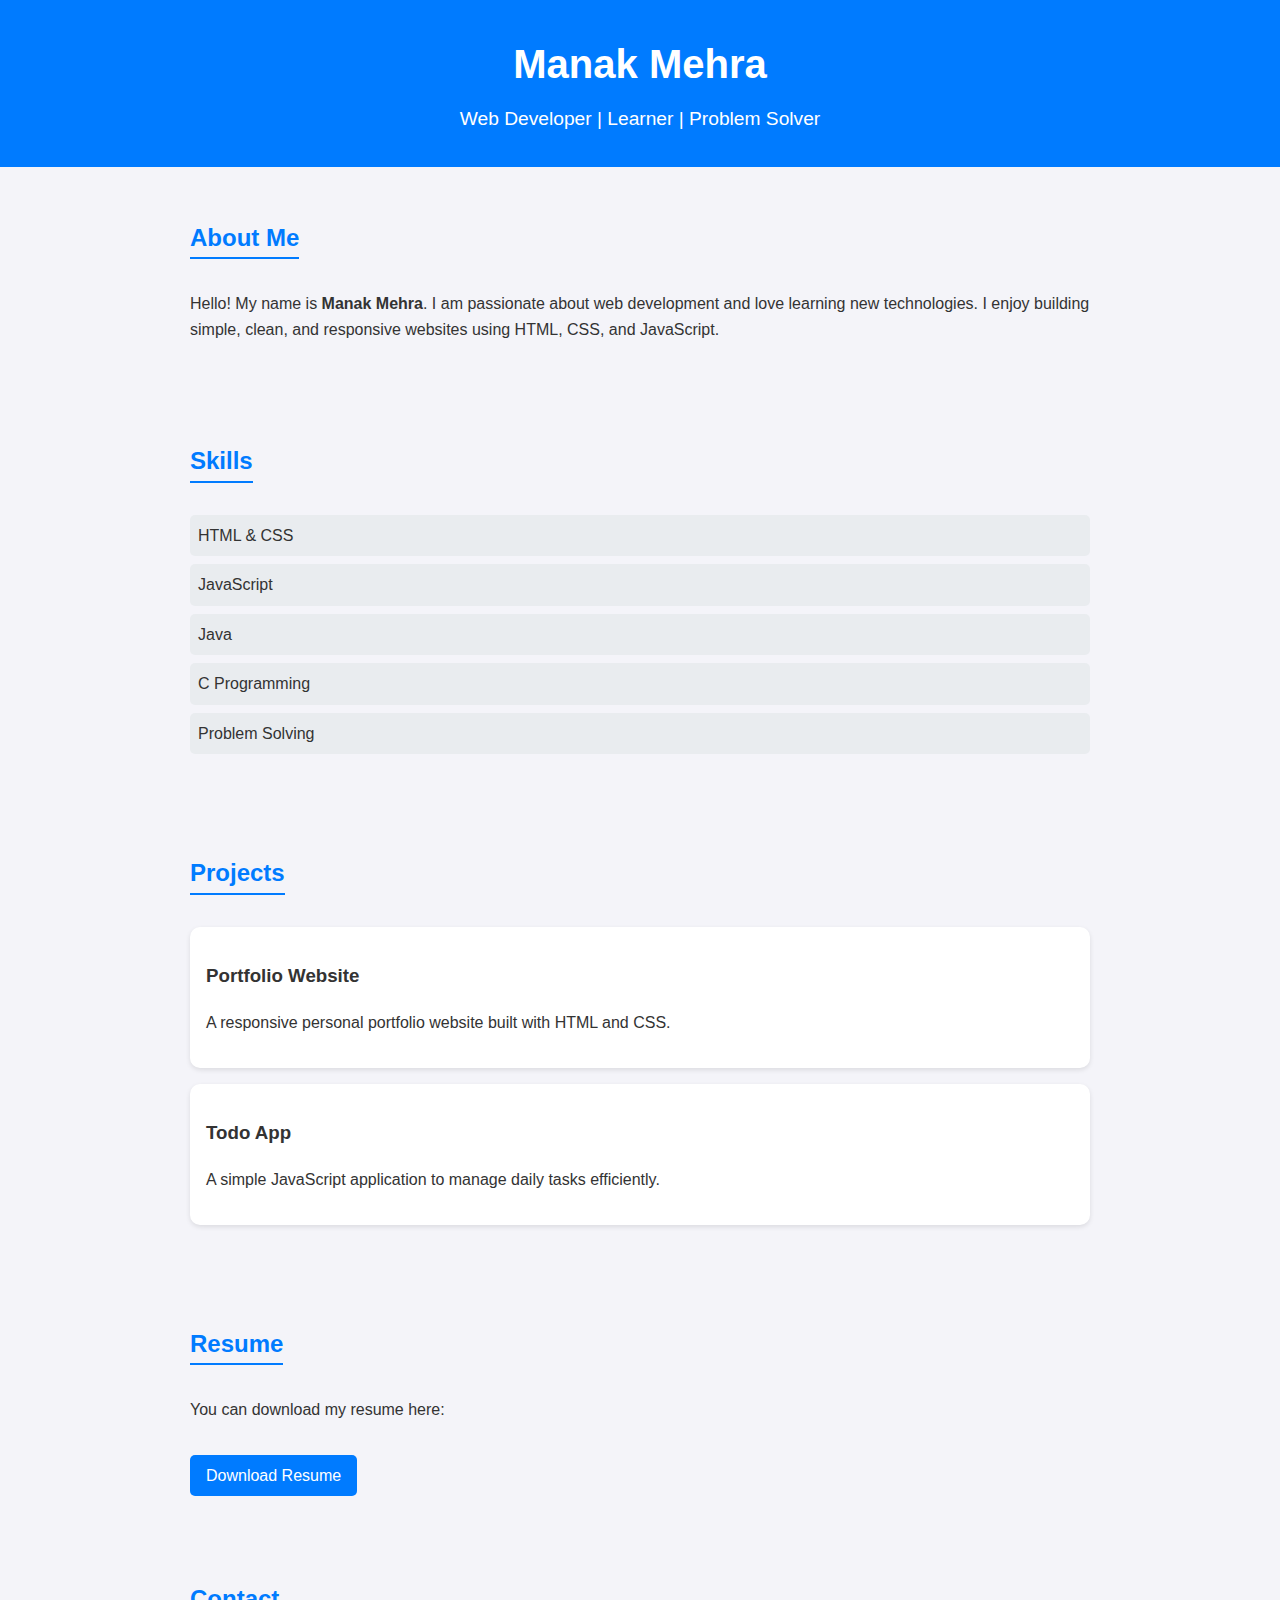
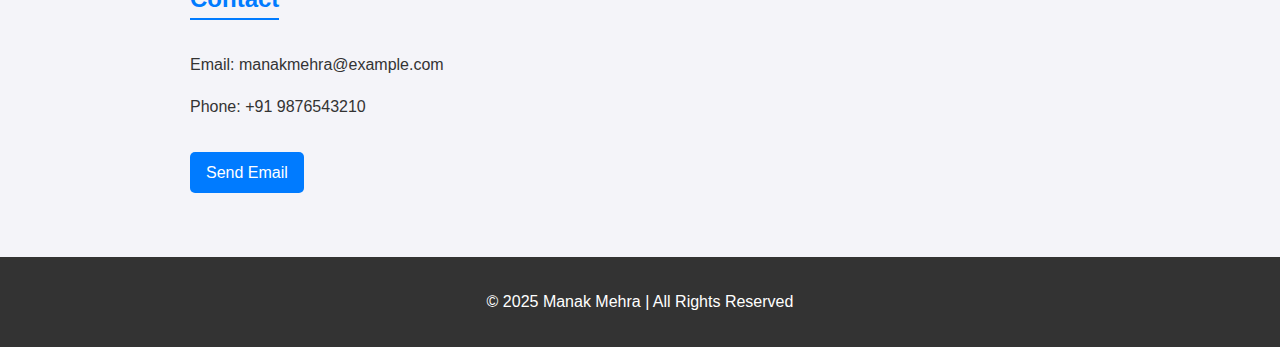
<file: project.html>
<!DOCTYPE html>
<html lang="en">
<head>
  <meta charset="UTF-8">
  <meta name="viewport" content="width=device-width, initial-scale=1.0">
  <title>Manak Mehra - Portfolio</title>
  <style>
    body {
      margin: 0;
      font-family: Arial, sans-serif;
      line-height: 1.6;
      background-color: #f4f4f9;
      color: #333;
    }

    header {
      background: #007BFF;
      color: white;
      text-align: center;
      padding: 2rem 1rem;
    }

    header h1 {
      margin: 0;
      font-size: 2.5rem;
    }

    header p {
      margin: 0.5rem 0 0;
      font-size: 1.2rem;
    }

    section {
      padding: 2rem;
      max-width: 900px;
      margin: auto;
    }

    h2 {
      color: #007BFF;
      margin-bottom: 1rem;
      border-bottom: 2px solid #007BFF;
      display: inline-block;
    }

    .skills ul {
      list-style: none;
      padding: 0;
    }

    .skills li {
      background: #e9ecef;
      margin: 0.5rem 0;
      padding: 0.5rem;
      border-radius: 5px;
    }

    .projects .project {
      background: white;
      padding: 1rem;
      margin: 1rem 0;
      border-radius: 10px;
      box-shadow: 0 2px 5px rgba(0,0,0,0.1);
    }

    .resume a, .contact a {
      display: inline-block;
      margin-top: 1rem;
      text-decoration: none;
      background: #007BFF;
      color: white;
      padding: 0.5rem 1rem;
      border-radius: 5px;
    }

    footer {
      text-align: center;
      padding: 1rem;
      background: #333;
      color: white;
      margin-top: 2rem;
    }
  </style>
</head>
<body>

  <header>
    <h1>Manak Mehra</h1>
    <p>Web Developer | Learner | Problem Solver</p>
  </header>

  <section class="about">
    <h2>About Me</h2>
    <p>Hello! My name is <b>Manak Mehra</b>. I am passionate about web development and love learning new technologies. I enjoy building simple, clean, and responsive websites using HTML, CSS, and JavaScript.</p>
  </section>

  <section class="skills">
    <h2>Skills</h2>
    <ul>
      <li>HTML & CSS</li>
      <li>JavaScript</li>
      <li>Java</li>
      <li>C Programming</li>
      <li>Problem Solving</li>
    </ul>
  </section>

  <section class="projects">
    <h2>Projects</h2>
    <div class="project">
      <h3>Portfolio Website</h3>
      <p>A responsive personal portfolio website built with HTML and CSS.</p>
    </div>
    <div class="project">
      <h3>Todo App</h3>
      <p>A simple JavaScript application to manage daily tasks efficiently.</p>
    </div>
  </section>

  <section class="resume">
    <h2>Resume</h2>
    <p>You can download my resume here:</p>
    <a href="resume.pdf" download>Download Resume</a>
  </section>

  <section class="contact">
    <h2>Contact</h2>
    <p>Email: manakmehra@example.com</p>
    <p>Phone: +91 9876543210</p>
    <a href="mailto:manakmehra@example.com">Send Email</a>
  </section>

  <footer>
    <p>&copy; 2025 Manak Mehra | All Rights Reserved</p>
  </footer>

</body>
</html>
</file>
